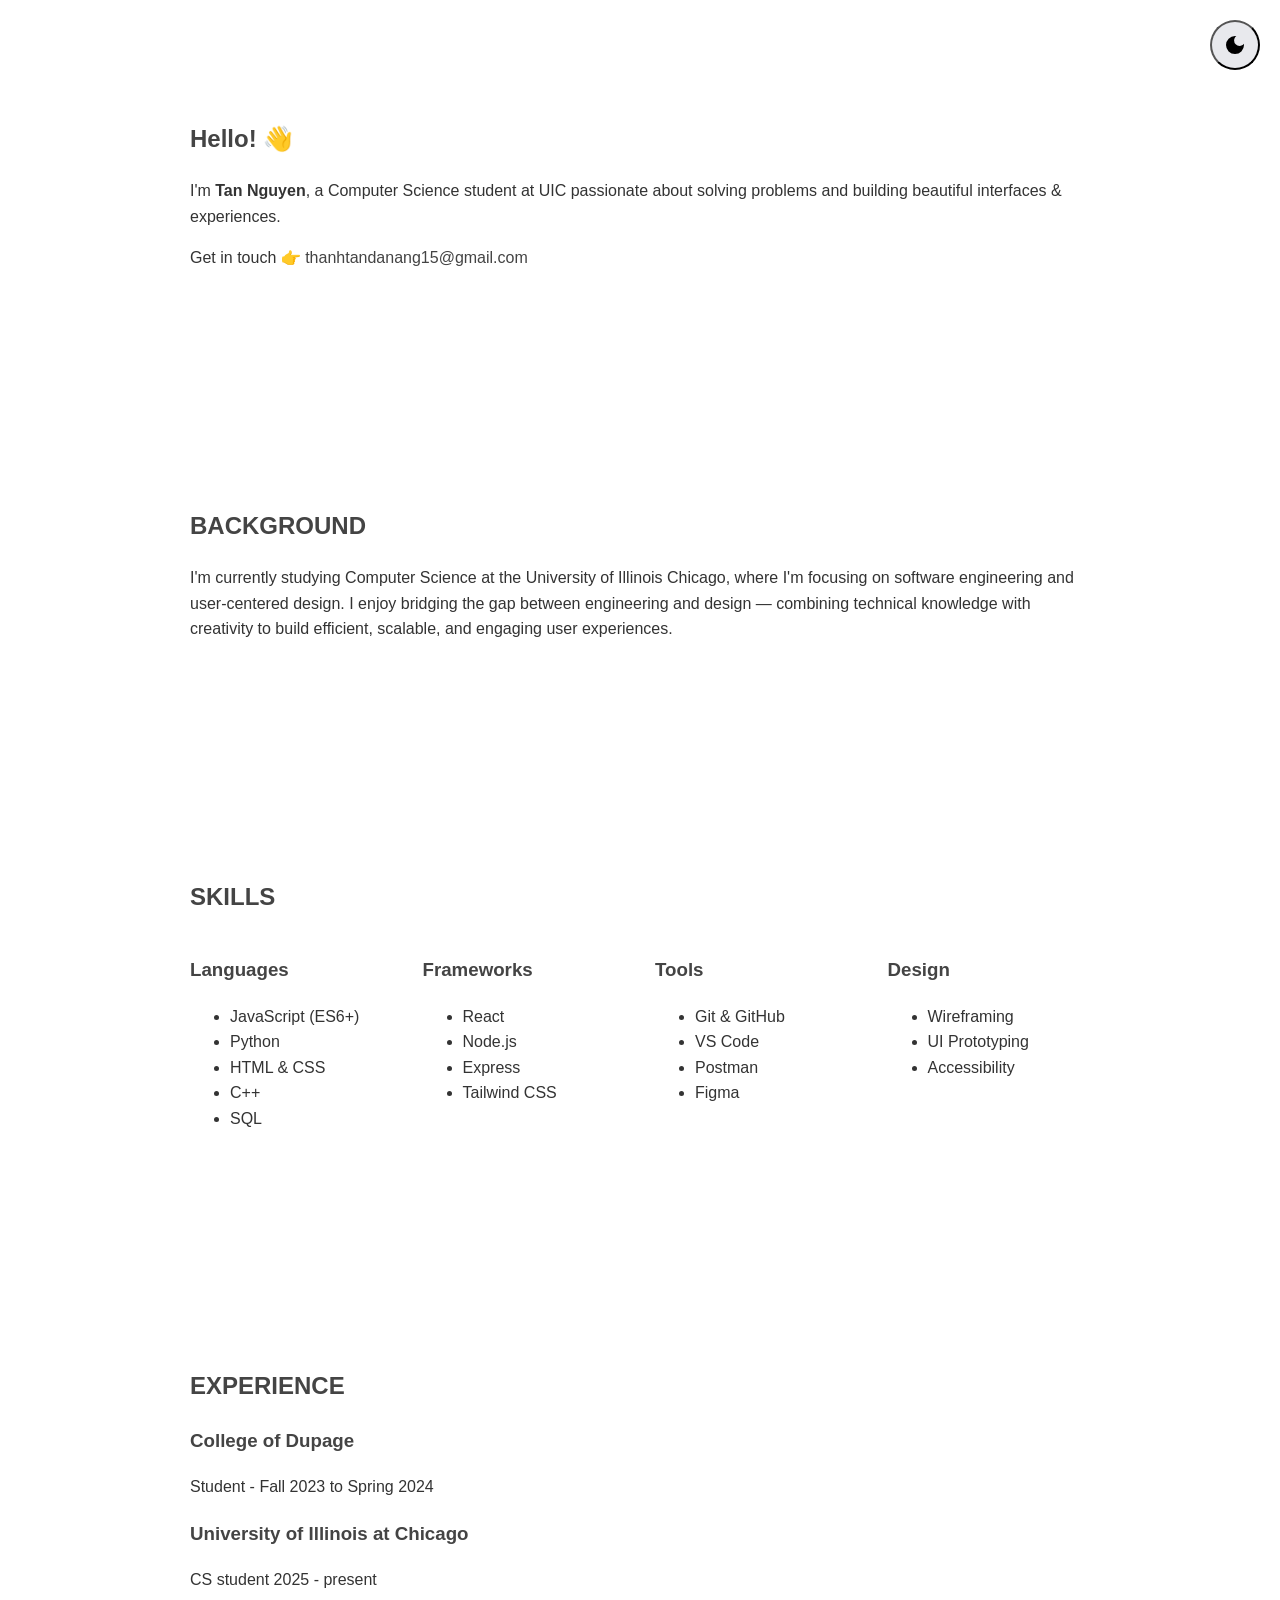
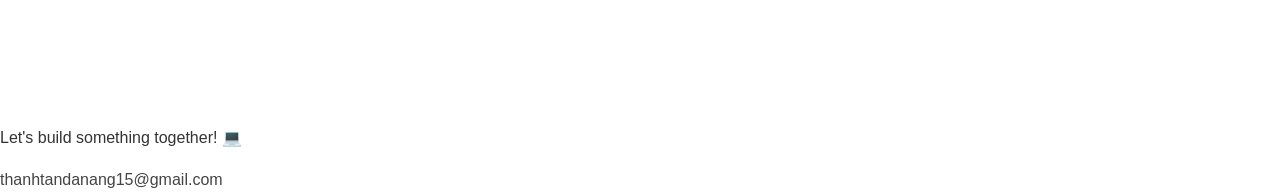
<file: index.html>
<!DOCTYPE html>
<html lang="en">
<head>
    <meta charset="UTF-8">
    <meta name="viewport" content="width=device-width, initial-scale=1.0">
    <title>Tan Nguyen | Portfolio</title>
    <link rel="stylesheet" href="style.css" />
    <script src="script.js" defer></script>
    
</head>
<body >
    <button id="theme-switch">
        <svg xmlns="http://www.w3.org/2000/svg" height="24px" viewBox="0 -960 960 960" width="24px"><path d="M480-120q-150 0-255-105T120-480q0-150 105-255t255-105q14 0 27.5 1t26.5 3q-41 29-65.5 75.5T444-660q0 90 63 153t153 63q55 0 101-24.5t75-65.5q2 13 3 26.5t1 27.5q0 150-105 255T480-120Z"/></svg>
        <svg xmlns="http://www.w3.org/2000/svg" height="24px" viewBox="0 -960 960 960" width="24px" fill="#e3e3e3"><path d="M480-360q50 0 85-35t35-85q0-50-35-85t-85-35q-50 0-85 35t-35 85q0 50 35 85t85 35Zm0 80q-83 0-141.5-58.5T280-480q0-83 58.5-141.5T480-680q83 0 141.5 58.5T680-480q0 83-58.5 141.5T480-280ZM200-440H40v-80h160v80Zm720 0H760v-80h160v80ZM440-760v-160h80v160h-80Zm0 720v-160h80v160h-80ZM256-650l-101-97 57-59 96 100-52 56Zm492 496-97-101 53-55 101 97-57 59Zm-98-550 97-101 59 57-100 96-56-52ZM154-212l101-97 55 53-97 101-59-57Zm326-268Z"/></svg>
    </button>
    <section id="hero">
        <h1>Hello! 👋</h1>
        
        
        <p>
            I'm <strong>Tan Nguyen</strong>, a Computer Science student at UIC
            passionate about solving problems and building beautiful interfaces & experiences.
        </p>
        
        <p class="contact">
            Get in touch 👉 <a href="mailto:thanhtandanang15@gmail.com">thanhtandanang15@gmail.com</a>
        </p>
    </section>
    <!-- Background / About -->
    <section id="background">
        <h2>BACKGROUND</h2>
        <p>
        I'm currently studying Computer Science at the University of Illinois Chicago,
        where I'm focusing on software engineering and user-centered design.
        I enjoy bridging the gap between engineering and design — combining technical
        knowledge with creativity to build efficient, scalable, and engaging user experiences.
        </p>
    </section>

    <section id="skills">
    <h2>SKILLS</h2>
    <div class="skills-grid">
      <div>
        <h3>Languages</h3>
        <ul>
          <li>JavaScript (ES6+)</li>
          <li>Python</li>
          <li>HTML & CSS</li>
          <li>C++</li>
          <li>SQL</li>
        </ul>
      </div>
      <div>
        <h3>Frameworks</h3>
        <ul>
          <li>React</li>
          <li>Node.js</li>
          <li>Express</li>
          <li>Tailwind CSS</li>
        </ul>
      </div>
      <div>
        <h3>Tools</h3>
        <ul>
          <li>Git & GitHub</li>
          <li>VS Code</li>
          <li>Postman</li>
          <li>Figma</li>
        </ul>
      </div>
      <div>
        <h3>Design</h3>
        <ul>
          <li>Wireframing</li>
          <li>UI Prototyping</li>
          <li>Accessibility</li>
        </ul>
      </div>
    </div>
  </section>
  <section id="experience">
    <h2>EXPERIENCE</h2>
    <div class="experience-item">
        <h3>College of Dupage</h3>
        <p>Student - Fall 2023 to Spring 2024</p>
    </div>
    <div id="experience0item">
        <h3>University of Illinois at Chicago</h3>
        <p>CS student 2025 - present</p>
    </div>
  </section>

  <footer id="contact">
    <p>Let's build something together! 💻</p>
    <a href="mailto:thanhtandanang15@gmail.com">thanhtandanang15@gmail.com</a>
  </footer>

 

</body>
</html>
</file>
<file: style.css>
:root{
  --text-color:#333;
  --base-textAccent: #444;
  --bg-color: white;
  --base-variant: #e8e9ed;
  --primary-color: #3a435d;

}

.dark-mode{
  --text-color:#ccd6f6;
  --base-variant: white;
  --base-textAccent: #64ffda;
  --bg-color: #0a192f;
  --primary-color: #3a435d;

}

body {
  background-color: var(--bg-color);
  color: var(--text-color);
  font-family: 'Inter', sans-serif;
  line-height: 1.6;
  margin: 0;
  padding: 0;
}

section {
  max-width: 900px;
  margin: 0 auto;
  padding: 100px 20px;
}

h1, h2, h3 {
  color: var(--base-textAccent); /* accent green */
}

a {
  color: var(--base-textAccent);
  text-decoration: none;
}

a:hover {
  text-decoration: underline;
}

.skills-grid {
  display: grid;
  grid-template-columns: repeat(auto-fit, minmax(180px, 1fr));
  gap: 30px;
}

#theme-switch{
  height: 50px;
  width: 50px;
  padding:0; 
  border-radius: 50%;
  background-color: var(--base-variant);
  display: flex;
  position: fixed;
  justify-content: center;
  align-items: center;
  top: 20px;
  right: 20px;
  
}
#theme-switch svg{
  fill: var(--primary-variant);
}

#theme-switch svg:last-child{
  display: none;
}
.dark-mode #theme-switch svg:first-child{
  display: none;
}
.dark-mode #theme-switch svg:last-child{
  display: block;
}
</file>
